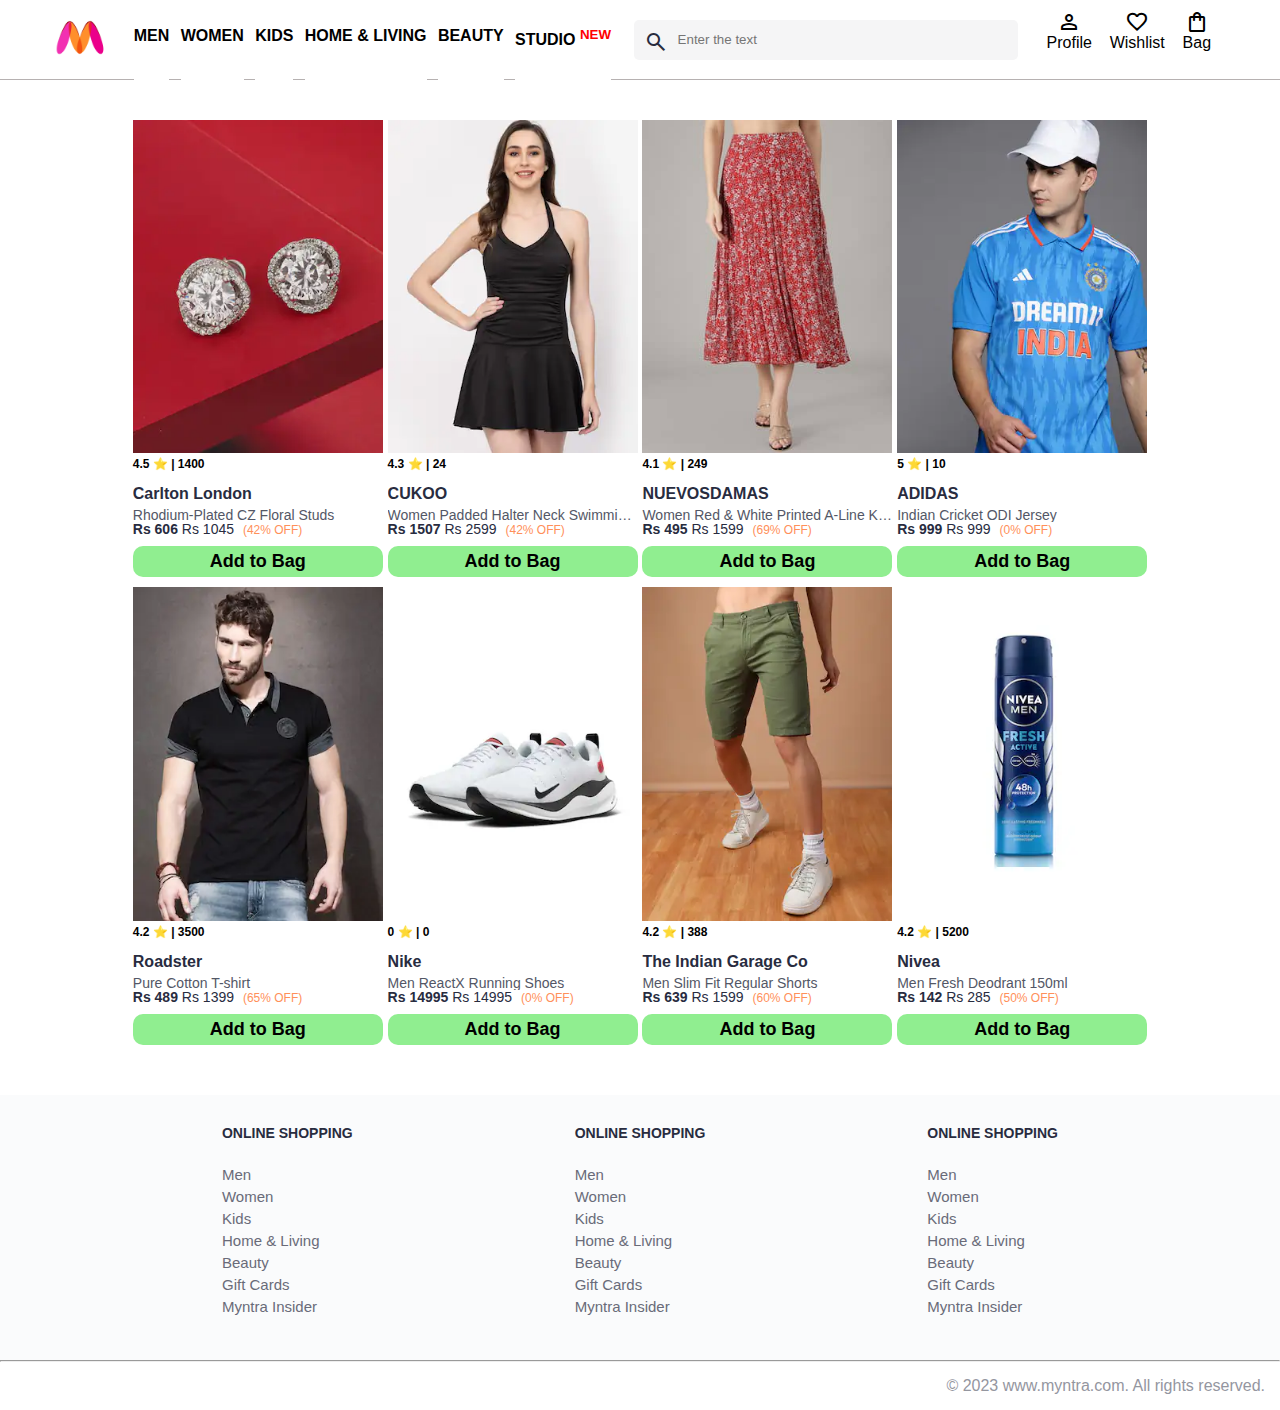
<file: index.html>
<!DOCTYPE html>
<html lang="en">
<head>
    <meta charset="UTF-8">
    <meta name="viewport" content="width=device-width, initial-scale=1.0">
    <title>Document</title>
    <link rel="stylesheet" href="css/index.css">
    <link rel="stylesheet" href="https://fonts.googleapis.com/css2?family=Material+Symbols+Outlined:opsz,wght,FILL,GRAD@20..48,100..700,0..1,-50..200"/>
</head>
<body>
    <header>
        <div class="logo_container">
            <a href="#"><img class="myntra_home" src="images/myntra_logo.webp" alt="Myntra Home"></a>
        </div>
        <nav class="nav_bar">
            <a href="#">MEN</a>
            <a href="#">WOMEN</a>
            <a href="#">KIDS</a>
            <a href="#">HOME & LIVING</a>
            <a href="#">BEAUTY</a>
            <a href="#">STUDIO <sup style="color: red;">NEW</sup></a>
        </nav>
        <div class="search_bar">
            <span class="material-symbols-outlined search_icon">search</span>
            <input class="search_input" placeholder="Enter the text">
        </div>
        <div class="action_bar">
            <div class="action_container">
                <span class="material-symbols-outlined action-image">person</span>
                <span class="action_name">Profile</span>
            </div>
            <div class="action_container">
                <span class="material-symbols-outlined action-image">favorite</span>
                <span class="action_name">Wishlist</span>
            </div>
            <a class="action_container" href="pages/bag.html">
                <span class="material-symbols-outlined action_image">shopping_bag</span>
                <span class="action_name">Bag</span>
                <span class="bag-item-count">0</span>
            </a>
        </div>
    </header>

    <main>
        <div class="items-container">
        </div>
    </main>

    <footer>
        <div class="footer_container">
            <div class="footer_column">
                <h3>ONLINE SHOPPING</h3>
                <a href="#">Men</a>
                <a href="#">Women</a>
                <a href="#">Kids</a>
                <a href="#">Home & Living</a>
                <a href="#">Beauty</a>
                <a href="#">Gift Cards</a>
                <a href="#">Myntra Insider</a>
            </div>
            <div class="footer_column">
                <h3>ONLINE SHOPPING</h3>
                <a href="#">Men</a>
                <a href="#">Women</a>
                <a href="#">Kids</a>
                <a href="#">Home & Living</a>
                <a href="#">Beauty</a>
                <a href="#">Gift Cards</a>
                <a href="#">Myntra Insider</a>
            </div>
            <div class="footer_column">
                <h3>ONLINE SHOPPING</h3>
                <a href="#">Men</a>
                <a href="#">Women</a>
                <a href="#">Kids</a>
                <a href="#">Home & Living</a>
                <a href="#">Beauty</a>
                <a href="#">Gift Cards</a>
                <a href="#">Myntra Insider</a>
            </div>
        </div>
        <hr>
        <div class="copyright">
            © 2023 www.myntra.com. All rights reserved.
        </div>
    </footer>
    <script src="data/items.js"></script>
    <script src="scripts/index.js"></script>
</body>
</html>
</file>
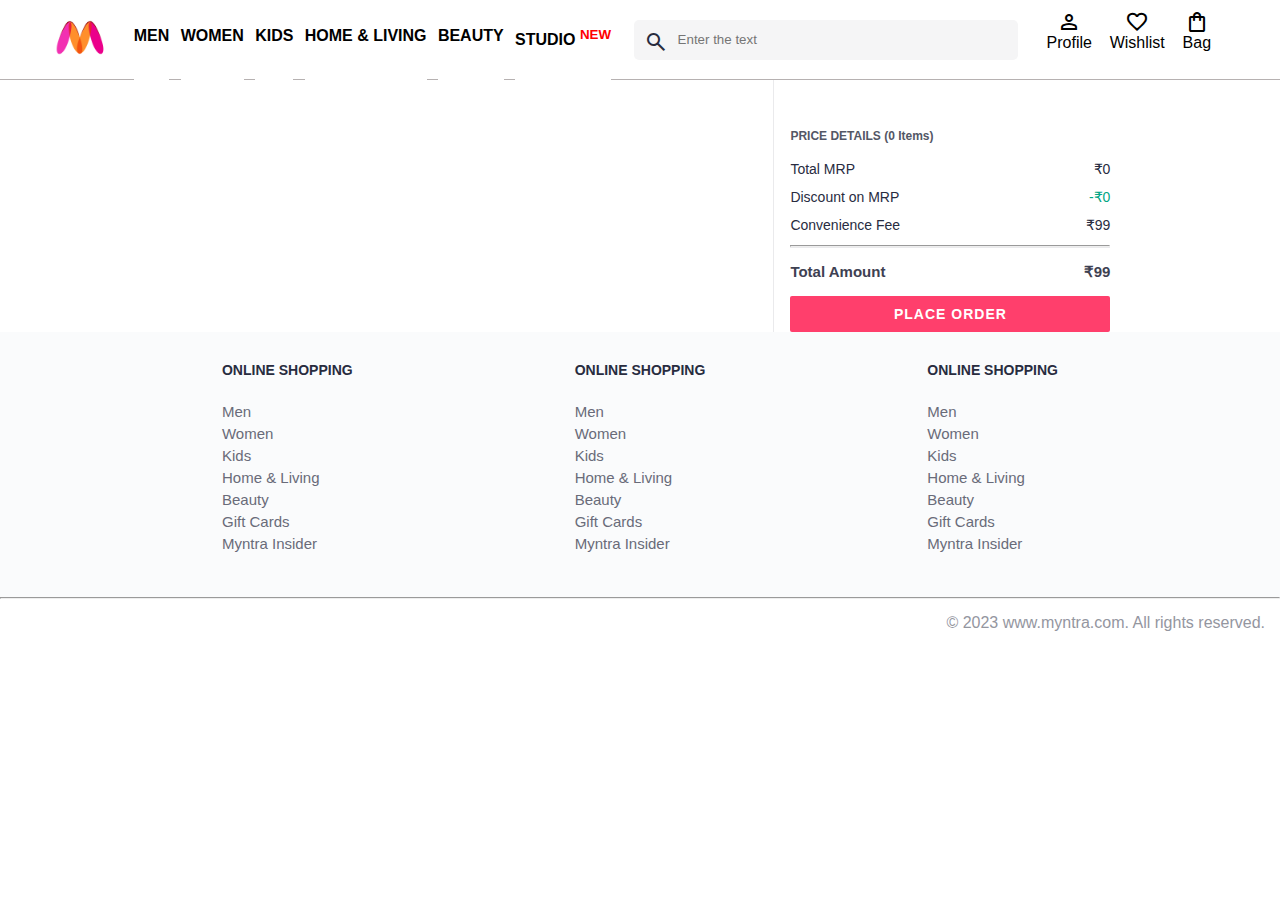
<file: pages/bag.html>
<!DOCTYPE html>
<html lang="en">
<head>
    <title>Myntra Clone</title>
    <link rel="stylesheet" href="../css/index.css">
    <link rel="stylesheet" href="../css/bag.css">
    <link rel="stylesheet" href="https://fonts.googleapis.com/css2?family=Material+Symbols+Outlined:opsz,wght,FILL,GRAD@20..48,100..700,0..1,-50..200" />
</head>
<body>
  <header>
    <div class="logo_container">
        <a href="#"><img class="myntra_home" src="../images/myntra_logo.webp" alt="Myntra Home"></a>
    </div>
    <nav class="nav_bar">
        <a href="#">MEN</a>
        <a href="#">WOMEN</a>
        <a href="#">KIDS</a>
        <a href="#">HOME & LIVING</a>
        <a href="#">BEAUTY</a>
        <a href="#">STUDIO <sup style="color: red;">NEW</sup></a>
    </nav>
    <div class="search_bar">
        <span class="material-symbols-outlined search_icon">search</span>
        <input class="search_input" placeholder="Enter the text">
    </div>
    <div class="action_bar">
        <div class="action_container">
            <span class="material-symbols-outlined action-image">person</span>
            <span class="action_name">Profile</span>
        </div>
        <div class="action_container">
            <span class="material-symbols-outlined action-image">favorite</span>
            <span class="action_name">Wishlist</span>
        </div>
        <a class="action_container" href="pages/bag.html">
            <span class="material-symbols-outlined action_image">shopping_bag</span>
            <span class="action_name">Bag</span>
            <span class="bag-item-count">0</span>
        </a>
    </div>
</header>

    <main>
      <div class="bag-page">
        <div class="bag-items-container">
        </div>

        <div class="bag-summary">
        </div>

      </div>
    </main>

    <footer>
      <div class="footer_container">
          <div class="footer_column">
              <h3>ONLINE SHOPPING</h3>
              <a href="#">Men</a>
              <a href="#">Women</a>
              <a href="#">Kids</a>
              <a href="#">Home & Living</a>
              <a href="#">Beauty</a>
              <a href="#">Gift Cards</a>
              <a href="#">Myntra Insider</a>
          </div>
          <div class="footer_column">
              <h3>ONLINE SHOPPING</h3>
              <a href="#">Men</a>
              <a href="#">Women</a>
              <a href="#">Kids</a>
              <a href="#">Home & Living</a>
              <a href="#">Beauty</a>
              <a href="#">Gift Cards</a>
              <a href="#">Myntra Insider</a>
          </div>
          <div class="footer_column">
              <h3>ONLINE SHOPPING</h3>
              <a href="#">Men</a>
              <a href="#">Women</a>
              <a href="#">Kids</a>
              <a href="#">Home & Living</a>
              <a href="#">Beauty</a>
              <a href="#">Gift Cards</a>
              <a href="#">Myntra Insider</a>
          </div>
      </div>
      <hr>
      <div class="copyright">
          © 2023 www.myntra.com. All rights reserved.
      </div>
  </footer>
  <script src="../data/items.js"></script>
  <script src="../scripts/index.js"></script>
    <script src="../scripts/bag.js"></script>

    
</body>
</html>
</file>
<file: css/index.css>
*{
    margin: 0;
    padding: 0;
    font-family: Assistant,-apple-system,BlinkMacSystemFont,Segoe UI,Roboto,Helvetica,Arial,sans-serif;
    box-sizing: border-box;
}
header {
    display: flex;
    background-color: #ffffff;
    height: 80px;
    justify-content: space-between;
    align-items: center;
    border-bottom: 1px solid #b6b1b1;
}
.myntra_home{
    height: 45px;
}
.logo_container{
    margin-left: 4%;
}
.action_bar{
    margin-right: 4%;
}
.nav_bar{
    display: flex;
    min-width: 500px;
    justify-content: space-evenly;
}
.nav_bar a{
    text-decoration: none;
    font-weight: 700;
    color: black;
    border-bottom: 3px solid white;
    padding: 28px 0 ;
}
.nav_bar a:hover{
    border-bottom: 3px solid red;
}
.search_bar{
    display: flex;
    height: 40px;
    min-width: 200px;
    width: 30%;
    align-items: center;
    justify-content: space-evenly; 
}
.search_icon{
    height: 20px;
    padding: 10px;
    box-sizing: content-box;
    background-color: #f5f5f6;
    color: #282c3f;
    border-radius: 5px 0 0 5px;
}
.search_input{
    color: #282c3f;
    background-color: #f5f5f6;
    flex-grow: 1;
    height: 40px;
    border: 0;
    border-radius: 0 5px 5px 0;
}
.action_bar{
    display: flex;
    min-width: 200px;
    justify-content: space-evenly; 
}
.action_container{
    display: flex;
    flex-direction: column;
    align-items: center;
}

.footer_container{
    padding: 30px 0px 40px 0px;
    background: #FAFBFC;
    display: flex;
    justify-content: space-evenly;
}
.footer_column{
    display: flex;
    flex-direction: column;
}
.footer_column h3 {
    color: #282c3f;
    font-size: 14px;
    margin-bottom: 25px;
}
.footer_column a{
    color: #696b79;
    font-size: 15px;
    text-decoration: none;
    padding-bottom: 5px;
}
.copyright {
    color: #94969f;
    text-align: end;
    padding: 15px;
}

.items-container{
    width: 80%;
    margin: 40px 10%;
    display: flex;
    flex-wrap: wrap;
    justify-content: space-evenly;
}
.item-container{
    width: 250px;
    margin-bottom: 10px;
}
.item-image{
    width: 100%;
}
.rating{
    font-size: 12px;
    font-weight: 700;
}
.company-name{
    margin-top: 15px;
    font-size: 16px;
    font-weight: 700;
    line-height: 1;
    color: #282c3f;
    margin-bottom: 6px;
    overflow: hidden;
    text-overflow: ellipsis;
    white-space: nowrap;
}
.item-name{
    color: #535766;
    font-size: 14px;
    line-height: 1;
    margin-bottom: 0;
    margin-top: 0;
    overflow: hidden;
    text-overflow: ellipsis;
    white-space: nowrap;
    font-weight: 400;
    display: block;
}
.price{
    font-size: 14px;
    line-height: 15px;
    color: #282c3f;
    white-space: nowrap;
}
.current-price{
    font-size: 14px;
    font-weight: 700;
    color: #282c3f;
}
.orignal-price{
    text-decoration: line-through;
    color: #7e818c;
    font-weight: 400;
    margin-left: 5px;
    font-size: 12px;
}
.discount{
    color: #ff905a;
    font-weight: 400;
    font-size: 12px;
    margin-left: 5px;
}
.btn-add-bag{
    margin-top: 8px;
    font-size: 18px;
    width: 100%;
    background-color: lightgreen;
    border: none;
    padding: 5px 15px;
    border-radius: 10px;
    font-weight: 700;
    cursor: pointer;
}
.bag-item-count{
    background: #f16565;
    white-space: nowrap;
    text-align: center;
    line-height: 18px;
    padding: 0 6px;
    height: 18px;
    position: relative;
    border-radius: 50%;
    font-size: 12px;
    color: #fff;
    left: 13px;
    top: -45px;
    font-weight: 700;
    cursor: pointer;
}
.action_container {
    text-decoration: none;
}
a.action_container:link {
    color:black;
}
</file>
<file: css/bag.css>
.bag-items-container {
  display: inline-block;
  width: 64%;
  padding-right: 20px;
  border-right: 1px solid #eaeaec;
  padding-top: 32px;
  color: #282c3f;
  font-size: 13px;
  line-height: 1.42857143;
}

.bag-page {
  display: flex;
  width: 75%;
  margin-left: 12.5%;
}

.bag-summary {
  vertical-align: top;
  display: inline-block;
  width: 35%;
  padding: 24px 0 0 16px;
  color: #282c3f;
  font-size: 13px;
  line-height: 1.42857143;
}

.bag-details-container {
  margin-bottom: 16px;
}

.price-header {
  font-size: 12px;
  font-weight: 700;
  margin: 24px 0 16px;
  color: #535766;
}

.price-item {
  margin-bottom: 12px;
  line-height: 16px;
  font-size: 14px;
  color: #282c3f;
}

.price-item-value {
  float: right;
}

.priceDetail-base-discount {
  color: #03a685;
}

.price-footer {
  font-weight: 700;
  font-size: 15px;
  padding-top: 16px;
  border-top: 1px solid #eaeaec;
  color: #3e4152;
  line-height: 16px;
}

.btn-place-order {
  width: 100%;
  letter-spacing: 1px;
  font-size: 14px;
  font-weight: 600;
  border-radius: 2px;
  border-width: 0px;
  padding: 10px 16px;
  background-color: rgb(255, 63, 108);
  color: rgb(255, 255, 255);
  cursor: pointer;
}

.bag-item-container {
  margin-bottom: 8px;
  background: #fff;
  font-size: 14px;
  border: 1px solid #eaeaec;
  border-radius: 4px;
  position: relative;
  padding: 12px 12px 0;
}

.item-left-part {
  position: absolute;
  background: rgb(255, 242, 223);
  height: 148px;
  width: 111px;
}

.item-right-part {
  padding-left: 12px;
  position: relative;
  min-height: 148px;
  margin-left: 111px;
  margin-bottom: 12px;
}

.bag-item-img {
  width: 100%;
}

.return-period {
  display: inline-flex;
  font-size: 14px;
  padding-top: 8px;
}

.return-period-days {
  font-weight: 700;
  margin-right: 4px;
}

.delivery-details {
  margin-top: 5px;
  color: #282c3f;
  font-size: 12px;
  letter-spacing: -.1px;
  margin-bottom: 8px;
  line-height: 15px;
}

.delivery-details-days {
  color: #03a685;
}

.remove-from-cart {
  position: absolute;
  font-size: 25px;
  top: 10px;
  right: 18px;
  width: 14px;
  height: 14px;
  cursor: pointer;
}
</file>
